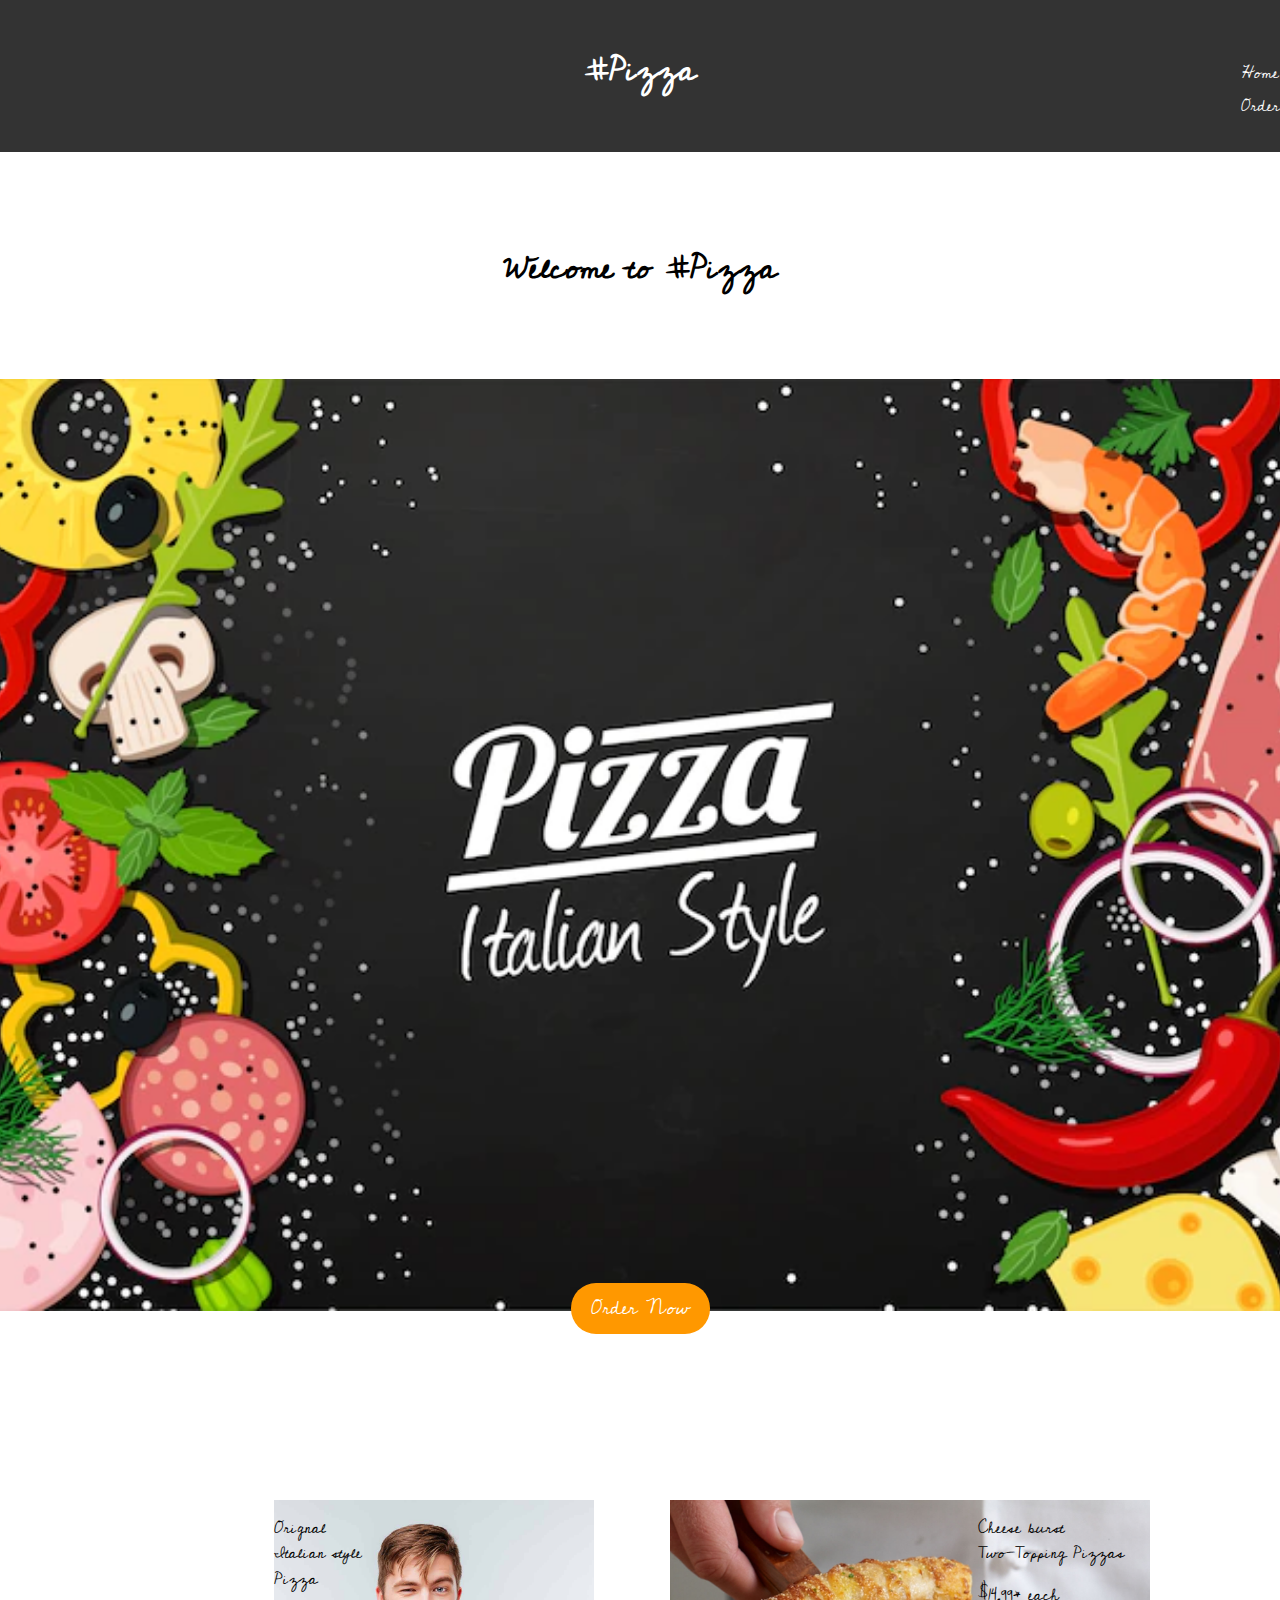
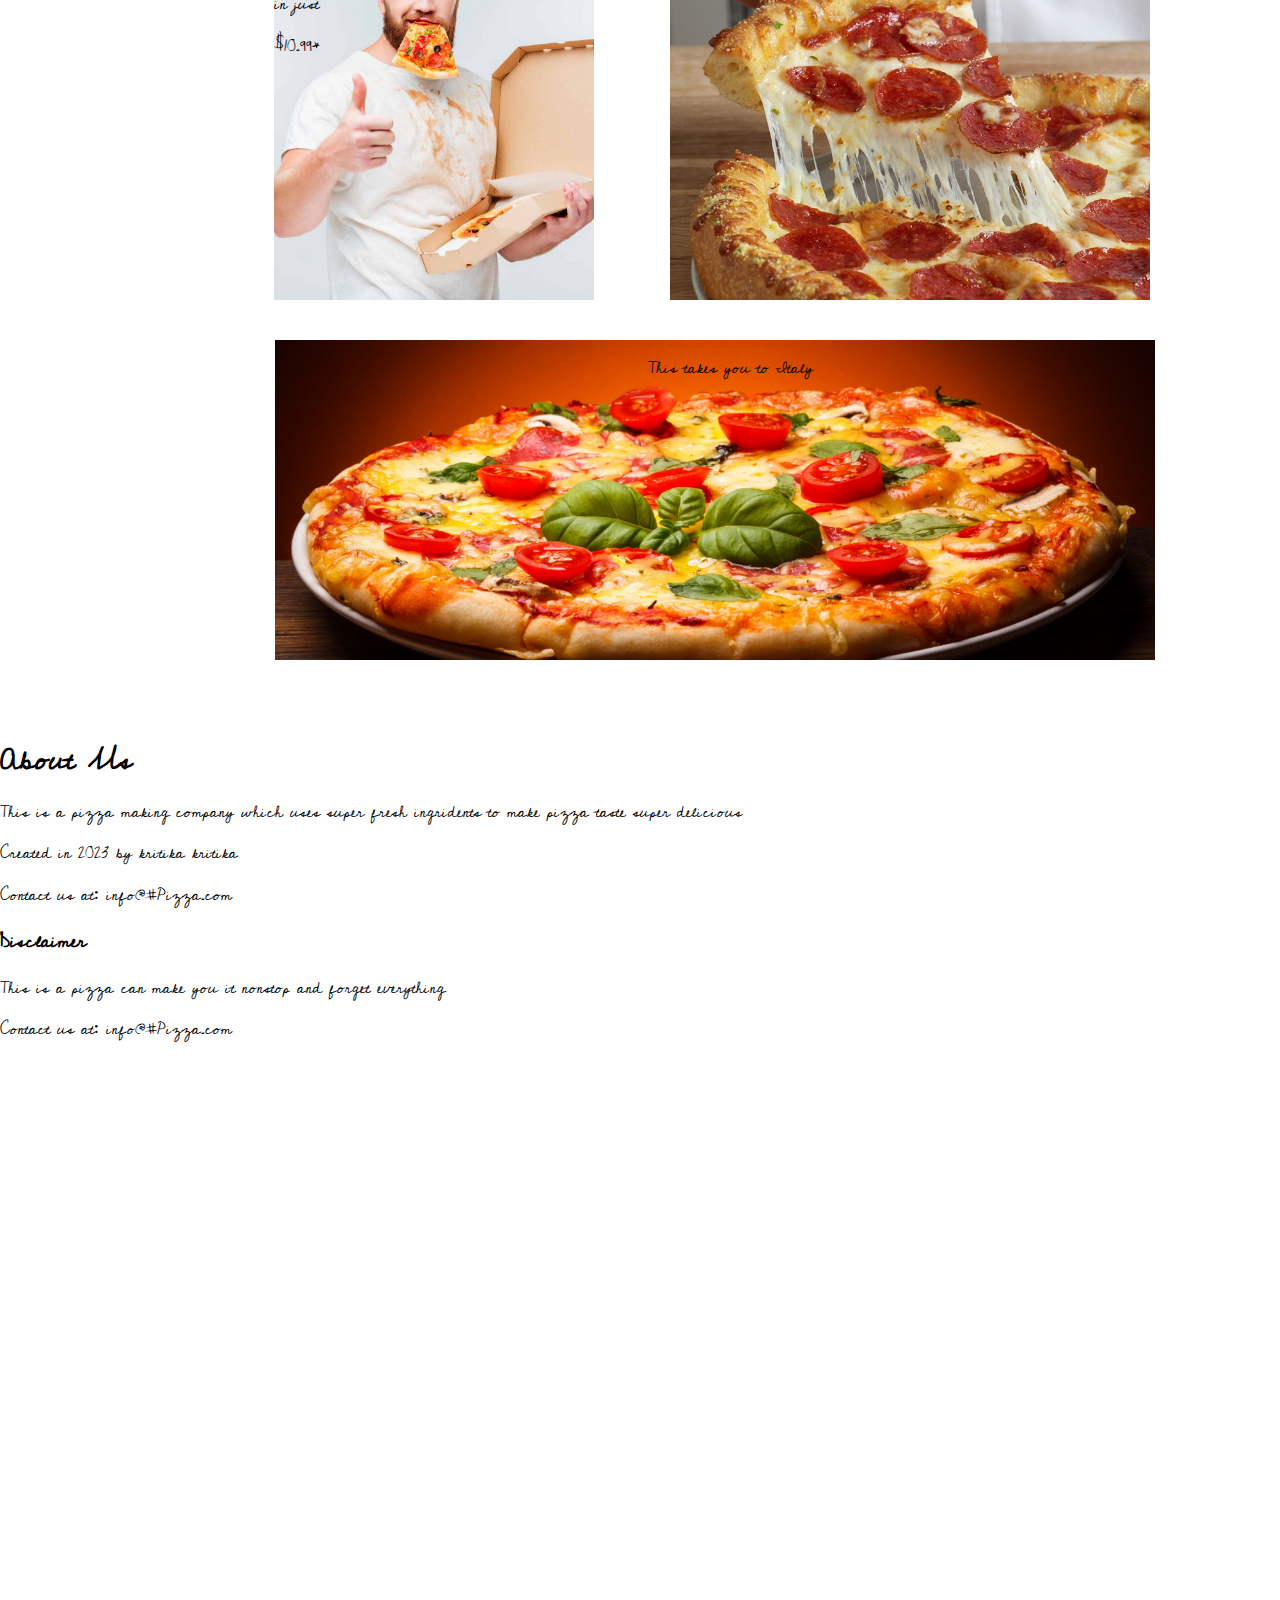
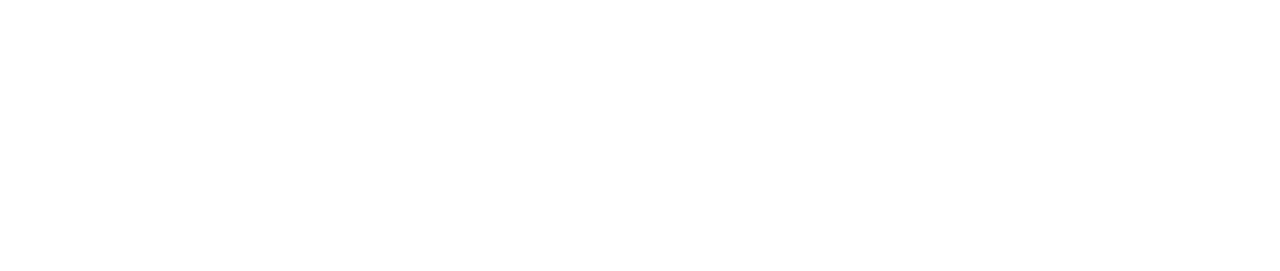
<file: pizza/index.html>
<!DOCTYPE html>
<html lang="en">
<head>
  <meta charset="UTF-8">
  <meta name="viewport" content="width=device-width, initial-scale=1.0">
  <title>Pizza Ordering</title>
  <!--adding font-->
  <link rel="preconnect" href="https://fonts.googleapis.com">
<link rel="preconnect" href="https://fonts.gstatic.com" crossorigin>
<link href="https://fonts.googleapis.com/css2?family=Cedarville+Cursive&display=swap" rel="stylesheet">
<!--adding css link-->
  <link rel="stylesheet" href="./css/style.css">
</head>
<body>
  <header>
    <h1>#Pizza</h1>
    <nav>
      <ul>
        <li><a href="index.html">Home</a></li>
        <!--adding order page-->
        <li><a href="order.html">Order</a></li>
      </ul>
    </nav>
  </header>

  <main>
    <!--adding text-->
  </main>
   <section><h2>Welcome to #Pizza</h2></section>
        <section class="hero">
          <!--adding button-->
          <a href="order.html" class="order-button">Order Now</a>
          
        </section>
        <section>
          <div class="photos">
            <div class="image-container"> <!-- I have added <br> tags to add a line break.-->
              <div class="text"><p>Orignal <br> Italian style <br>Pizza <br> in just </p><p>$10.99* </p> </div>
            </div>
            <div class="image-container">
               <div class="text2"><p> Cheese burst<br> Two-Topping Pizzas <br> </p> <p> $14.99* each </p> </div>
            </div>
            <div class="image-container">
             <div class="text3"> <p>This takes you to Italy</p> </div>
            </div>
          </div>
        </section>
<!--about info-->
    <section class="about">
      <h3>About Us</h3>
      <p>This is a pizza making company which uses super fresh ingridents to make pizza taste super delicious</p>
      <p>Created in 2023 by kritika kritika</p>
      <p>Contact us at: info@#Pizza.com</p>
    </section>
    
  </main>

  <footer>
    <h3>Disclaimer</h3>
    <p>This is a pizza can make you it nonstop and forget everything</p>
    <p>Contact us at: info@#Pizza.com</p>
  </footer>
</body>
</html>
</file>
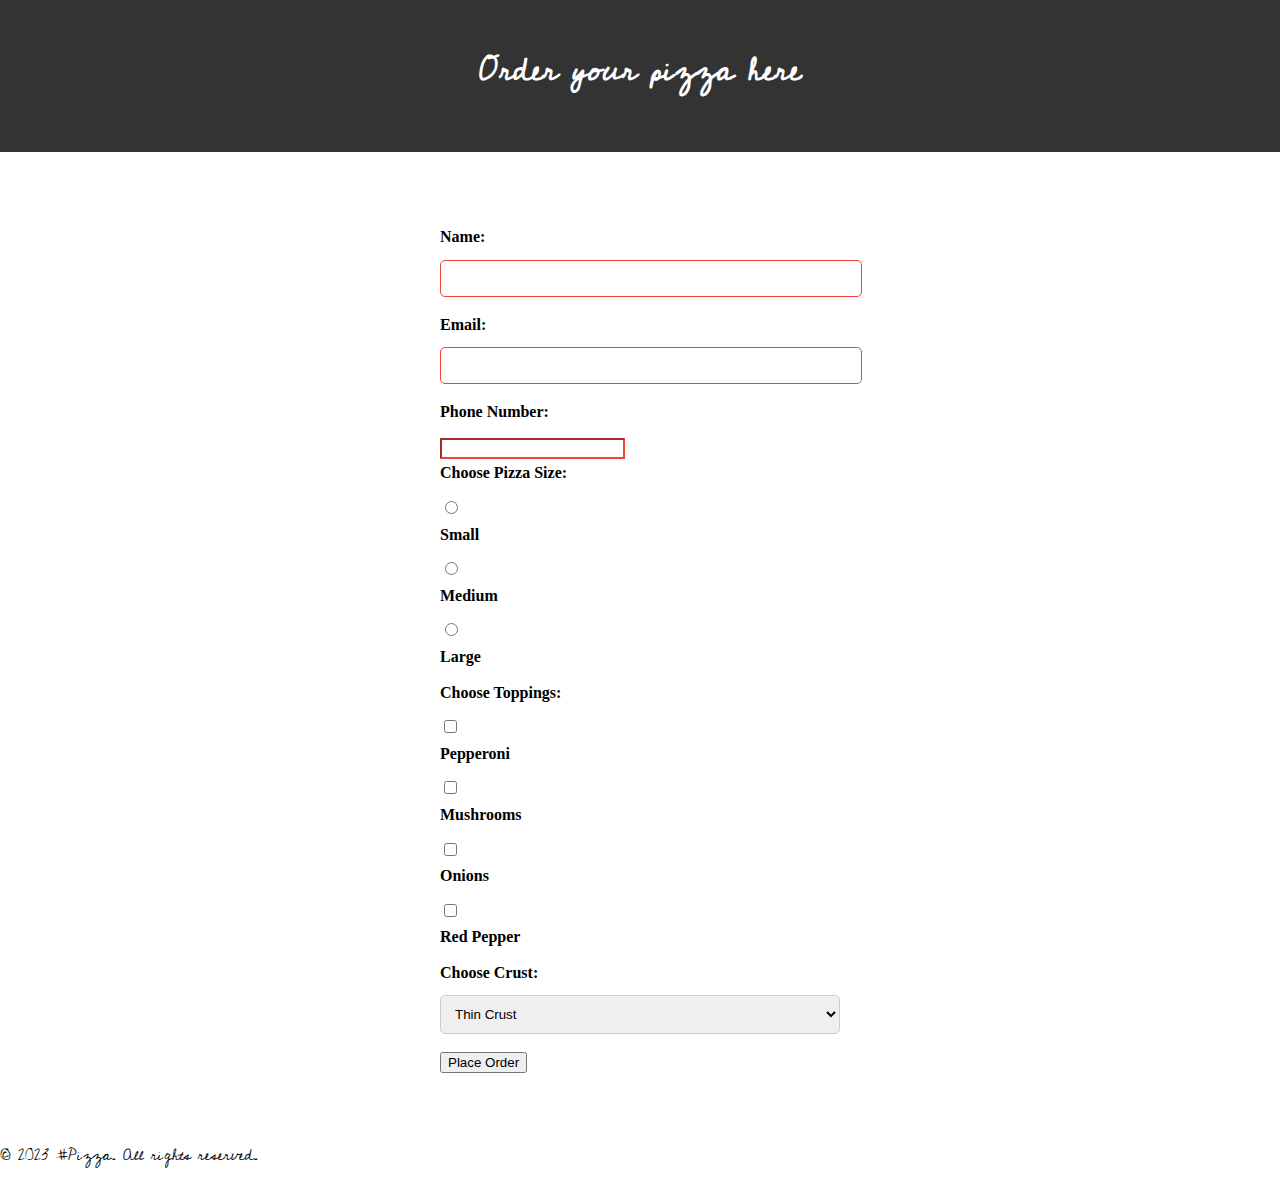
<file: pizza/order.html>
<!DOCTYPE html>
<html>
<head>
  <meta charset="UTF-8">
  <meta name="viewport" content="width=device-width, initial-scale=1.0">
  <meta name="description" content="Order Pizza">
  <meta name=" robots" content=" noindex, nofollow">
  <title>Pizza Order Form</title>
  <!--adding font-->
  <link rel="preconnect" href="https://fonts.googleapis.com">
<link rel="preconnect" href="https://fonts.gstatic.com" crossorigin>
<link href="https://fonts.googleapis.com/css2?family=Cedarville+Cursive&display=swap" rel="stylesheet">
<!--linking css file-->
  <link rel="stylesheet" href="./css/style.css">
</head>
<body class="element">
<header><h1>Order your pizza here</h1></header>


<main>
  <form action="/submit_order" method="post">
    <!-- Text input -->
    <label for="name">Name:</label>
    <input type="text" id="name" name="name" required>

    <!-- Email input -->
    <label for="email">Email:</label>
    <input type="email" id="email" name="email" required>

    <!-- Number input -->
    <label for="phone">Phone Number:</label>
    <input type="tel" id="phone" name="phone" required>

    <!-- Radio input -->
    <label>Choose Pizza Size:</label>
    <div>
      <input type="radio" id="small" name="size" value="small" required>
      <label for="small">Small</label>
    </div>
    <div>
      <input type="radio" id="medium" name="size" value="medium" required>
      <label for="medium">Medium</label>
    </div>
    <div>
      <input type="radio" id="large" name="size" value="large" required>
      <label for="large">Large</label>
    </div>

    <!-- Checkbox input -->
    <label>Choose Toppings:</label>
    <div>
      <input type="checkbox" id="pepperoni" name="toppings[]" value="pepperoni">
      <label for="pepperoni">Pepperoni</label>
    </div>
    <div>
      <input type="checkbox" id="mushrooms" name="toppings[]" value="mushrooms">
      <label for="mushrooms">Mushrooms</label>
    </div>
    <div>
      <input type="checkbox" id="onions" name="toppings[]" value="onions">
      <label for="onions">Onions</label>
    </div>
    <div>
      <input type="checkbox" id="redpepper" name="toppings[]" value="redpepper">
      <label for="onions"> Red Pepper </label>
    </div>

    <!-- Select input -->
    <label for="crust">Choose Crust:</label>
    <select id="crust" name="crust" required>
      <option value="thin">Thin Crust</option>
      <option value="thick">Thick Crust</option>
      <option value="stuffed">Stuffed Crust</option>
    </select>

    <!-- Submit button -->
    <button type="submit">Place Order</button>
  </form></main>
</body>
<footer>
  <p> &copy; 2023 #Pizza. All rights reserved.</p>
</footer>
</html>
</file>
<file: pizza/css/style.css>
/* Reset default browser styles ... */

body {
  font-family:'Cedarville Cursive', sans-serif;
  line-height: 1.6;
  margin: 0;
}

header {
  background-color: #333;
  color: #fff;
  padding: 1rem;
  display: flex;
  justify-content: center; /* Center horizontally */
  align-items: center; /* Center vertically */
  position: relative; /* Enable absolute positioning inside the header */
  height: 120px; /* Set a fixed height for the header */
}

header h1 {
  font-size: 2rem;
  margin: 0;
}

nav {
  position: absolute;
  bottom: 0;
  right: 0;
}

nav ul {
  list-style: none;
}

nav ul li {
  display: inline-block;
  margin-left: 1rem;
}

nav ul li a {
  color: #fff;
  text-decoration: none;
}

main {
  padding: 2rem;
}

.hero {
  text-align: center;
  padding-bottom: 2rem;
}
h2 {
  font-size: 2.5rem;
  margin-bottom: 1rem;
  text-align: center;
  height: 750px;
  justify-content: center; /* Center horizontally */
  align-items: center; /* Center vertically */
  position: relative;
}

.hero p {
  font-size: 1.2rem;
}

/* ... Your existing CSS code ... */

/* Button Styling */
.order-button {
  display: inline-block;
  padding: 10px 20px;
  background-color: #ff9800;
  color: #fff;
  text-decoration: none;
  font-size: 1.2rem;
  border-radius: 25px;
  transition: background-color 0.3s ease;
  margin-top: 1000px;
  margin-bottom: 40px;
}

.order-button:hover {
  background-color: #f57c00;
}

/* Responsive Styles */
@media only screen and (max-width: 600px) {
  .order-button {
    font-size: 1rem;
    padding: 8px 16px;
  }
}

@media only screen and (min-width: 601px) and (max-width: 1024px) {
  .order-button {
    font-size: 1.1rem;
    padding: 9px 18px;
  }
}

.cta-button {
  display: inline-block;
  background-color: #ff9800;
  color: #fff;
  padding: 1rem 2rem;
  border-radius: 5px;
  text-decoration: none;
  font-weight: bold;
  transition: background-color 0.3s;
}

.cta-button:hover {
  background-color: #f57c00;
}

.about {
  margin-top: 2rem;
}

.about h3 {
  font-size: 1.8rem;
  margin-bottom: 1rem;
  margin-top: -1165px;
}
/* ... Your existing CSS code ... */

.hero {
 background-image: url("../pizza.webp");
  display: flex;
  justify-content: center;
  align-items: center;
  height: 100vh; /* Set the height of the hero section to cover the full viewport height */
  background-size: cover;
  background-position: center;
  background-repeat: no-repeat;
margin-bottom: 100px;
margin-top: -630px;
}

h2 {
  font-size: 2.5rem;
  margin-bottom: 1rem;
}

.hero p {
  font-size: 1.2rem;
  color: #fff;
  background-color: rgba(0, 0, 0, 0.5);
  padding: 1rem;
  border-radius: 5px;
}

.cta-button {
  display: inline-block;
  background-color: #ff9800;
  color: #fff;
  padding: 1rem 2rem;
  border-radius: 5px;
  text-decoration: none;
  font-weight: bold;
  transition: background-color 0.3s;
}

.cta-button:hover {
  background-color: #f57c00;
}



form {
  max-width: 400px;
  margin: 0 auto;
  padding: 20px;
  font-family: 'Grandiflora One', serif;
    margin-top: 20px;
  color: black;
  font-weight: bold;
}

.heading > h2{
  text-align: center;
  margin-left: 0px;
  margin-top: 29px;
  font-size: 76px;
  color: black;
  font-family: 'Grandiflora One', serif;
}
/* Style for form labels */
form label {
  display: block;
  margin-bottom: 10px;
  font-weight: bold;
}

/* Style for text input fields */
form input[type="text"],
form input[type="email"],
form input[type="number"] {
  width: 100%;
  padding: 10px;
  margin-bottom: 15px;
  border: 1px solid #ccc;
  border-radius: 5px;
}

/* Style for radio and checkbox input fields */
form input[type="radio"],
form input[type="checkbox"] {
  margin-right: 5px;
}

/* Style for form select dropdown */
form select {
  width: 100%;
  padding: 10px;
  margin-bottom: 15px;
  border: 1px solid #ccc;
  border-radius: 5px;
}

/* Style for form submit button */
form input[type="submit"] {
  background-color: #007bff;
  color: #fff;
  padding: 10px 20px;
  border: none;
  border-radius: 5px;
  cursor: pointer;
}

/* Optional: Apply some styling for form validation error messages */
form input:invalid {
  border-color: #f44336;
}
form input:invalid:focus {
  box-shadow: 0 0 5px #f44336;
}




.photos {
  display: grid;
  grid-template-columns: 64% 36%;
  grid-template-rows: 20.33% 33.33% 33.33%;
  grid-gap: 1em; 
  max-width: 42em; 
  margin-left: 24em; 
    margin-top: 1.25em;
  position: relative;
  }
  
  .image-container {
  background-size: cover;
  background-position: center;
  display: block;
  object-fit: cover; 
  }
  
  .image-container:nth-child(1) {
  background-image: url(../pizza\ pizza.jpg);
  width: 20rem;
  height: 25rem;
  grid-row: span 2; 
  margin-top: 89px;
  margin-bottom: 110px;
  margin-left: -110px;
  margin-right: 160px;
  }
    
  .image-container:nth-child(2) {
  background-image: url(../pizza.jpeg);
  width: 30rem;
  height: 25rem;
  grid-column: 2; 
  margin-top: 89px;
  margin-bottom: 100px;
  margin-left: -160px;
  margin-right: 100px;
  }
    
  .image-container:nth-child(3){
  background-image: url(../pizza.jpg);
  width: 55rem;
  height: 20rem;
  margin-bottom: 1024px;
  margin-top: 95px;
  margin-right: 100px;
  margin-left: -555px;
  grid-column: 2;
  grid-row: 2; 
  }
.text2{
  margin-left: 308px;
  margin-right: -25px;
}
.text3{
  margin-left: 30px;
  text-align: center;
}
////////////////////////////////////////////////////

/* Reset default browser styles ... */
/* Your existing CSS code ... */

/* Header Styling */
header {
  /* Existing styles ... */
  height: auto;
  flex-direction: column;
  padding-bottom: 20px;
}

header h1 {
  /* Existing styles ... */
  text-align: center;
  margin-bottom: 10px;
}

nav {
  /* Existing styles ... */
  margin: 1rem 0;
}

nav ul li {
  /* Existing styles ... */
  display: block;
  text-align: center;
  margin: 0.5rem 0;
}



h2 {
  /* Existing styles ... */
  font-size: 2rem;
  margin-bottom: 1rem;
  text-align: center;
}





/* Responsive Styles */
@media only screen and (max-width: 600px) {
  /* Header */
  header {
    padding: 0.5rem;
  }

  nav ul {
    display: flex;
    flex-direction: column;
    justify-content: center;
    align-items: center;
  }

  

 
  /* About Section */
  .about h3 {
    font-size: 1.8rem;
    margin-top: -1165px;
  }

  /* Form Section */
  form {
    padding: 10px;
    margin-top: -530px;
  }

  .text2 {
    margin-left: 0;
    text-align: center;
  }

  /* Photos Section */
  .photos {
    display: grid;
    grid-template-columns: 100%;
    grid-template-rows: auto;
    grid-gap: 1em;
    max-width: 100%;
    margin-left: 0;
    margin-top: 1.25em;
    position: relative;
  }

  .image-container:nth-child(1),
  .image-container:nth-child(2),
  .image-container:nth-child(3) {
    width: 100%;
    height: auto;
    margin-top: 1em;
    margin-bottom: 1em;
    margin-left: 0;
    margin-right: 0;
    grid-row: unset;
    grid-column: unset;
  }

  .image-container:nth-child(3) {
    margin-bottom: 1.25em;
  }
}

@media only screen and (min-width: 601px) and (max-width: 1024px) {
  
  

  /* About Section */
  .about h3 {
    font-size: 1.8rem;
    margin-top: -1165px;
  }

  /* Form Section */
  form {
    padding: 10px;
    margin-top: -530px;
  }

  .text2 {
    margin-left: 0;
    text-align: center;
  }
}

/* ... Your existing CSS code ... */
</file>
